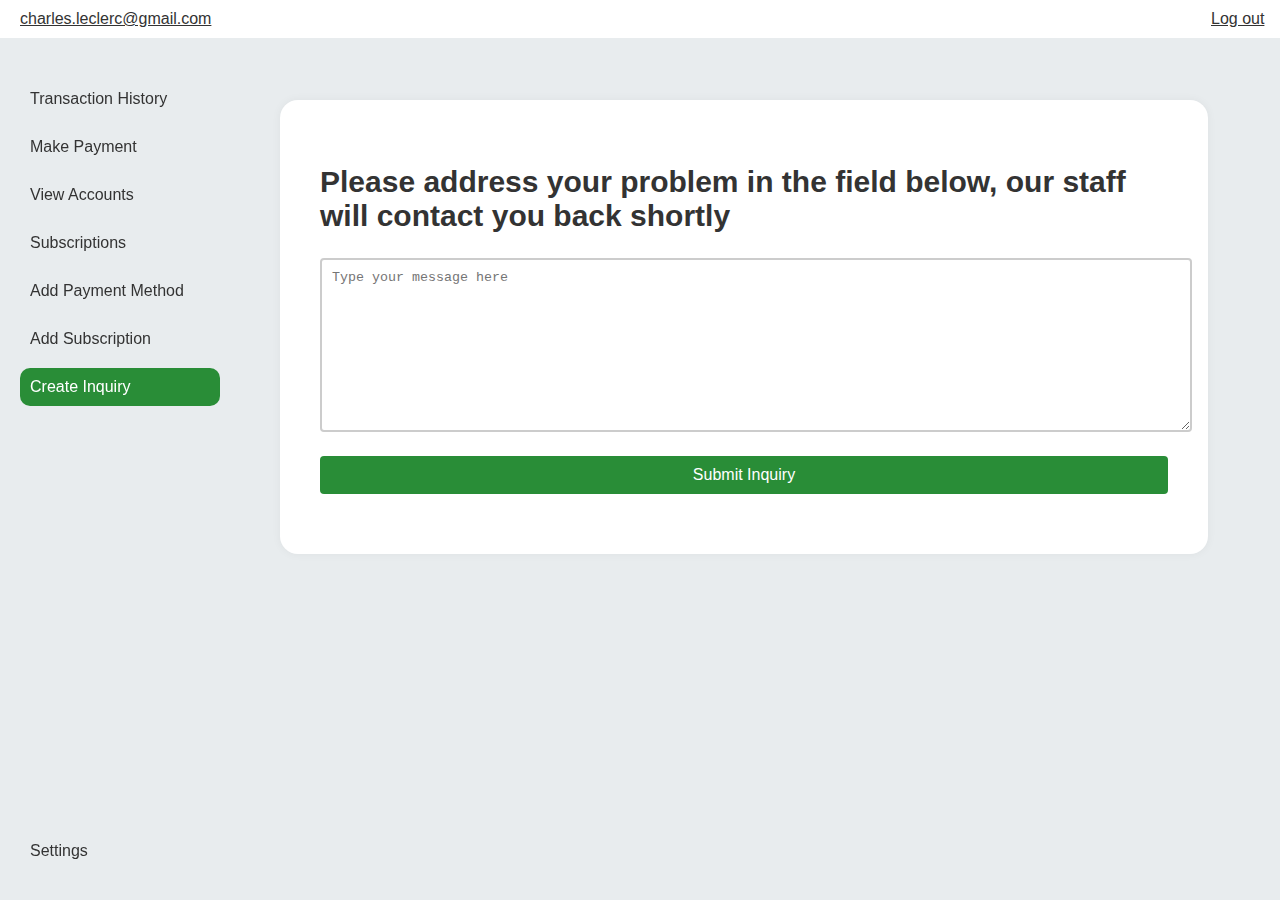
<file: templates/inquiry.html>
<!DOCTYPE html>
<html lang="en">
<style>
    body, html {
    margin: 0;
    padding: 0;
    font-family: 'Segoe UI', Arial, sans-serif;
    background-color: #E8ECEE;
    color: #333;
    display: flex;
    flex-direction: column;
    height: 100vh;
    overflow-x: hidden; /* Prevents horizontal scrolling */
    }

    .top-menu {
        background-color: #ffffff;
        display: flex;
        justify-content: space-between;
        align-items: center;
        padding: 10px 20px;
        font-size: 16px;
        width: 98%;
        position: fixed;
        top: 0;
        left: 0;
        z-index: 1000;
    }

    .sidebar {
        padding: 20px;
        width: 200px;
        display: flex;
        flex-direction: column;
        align-items: flex-start;
        background-color: transparent;
        position: fixed;
        top: 60px;
        bottom: 0;
        overflow-y: auto;
        overflow-x: hidden;
    
    }

    .nav-button, .settings {
        background: none;
        border: none;
        color: #333;
        padding: 10px;
        width: 100%;
        text-align: left;
        cursor: pointer;
        font-size: 16px;
        border-radius: 10px;
        display: flex;
        align-items: center;
        margin-bottom: 10px;


    }
    .flash-messages div {
        padding: 10px;
        background-color: #d6f8de;
        color: #0a6910;
        border-color: #82cf94;
        margin-left: 60px;
        margin-bottom: 20px;
        border-radius: 5px;
        width: 1050px;
        text-align: center;
    }
    .logout {
        margin-right: 10px;
        text-decoration: underline;
        cursor: pointer;
    }

    .user {
        text-decoration: underline;
        cursor: pointer;
        
    }

    #add-payment, .nav-button:hover, .settings:hover {
        background-color: #298D37;
        color: white;
    }

    .settings {
        margin-top: auto;
        font-size: 16px;
    }
    .form-section h2 {
        font-size: 30px; /* Change the font size to your desired value */
        
    }


    .main-content {
        flex-grow: 1;
        padding: 20px 20px 20px 220px; /* Adjust left padding to account for sidebar */
        margin-top: 60px; /* Below the top menu */
        display: flex;
        flex-direction: column;
        width: calc(100% - 220px); /* Adjusted width */
    }

    header {
        display: flex;
        justify-content: space-between;
        align-items: center;
        margin-bottom: 20px;
    }

    .content {
        display: flex;
        flex-direction: column;
        align-items: flex-start;
    }

    .card-image {
        width: 100%;
        max-width: 300px;
        height: auto;
        margin-bottom: 20px;
        margin-left: 60px; /* Ensure it starts at the leftmost part of the content area */
    }

    .form-section {
        background-color: #fff;
        padding: 40px;
        border-radius: 18px;
        box-shadow: 0 0 10px rgba(0, 0, 0, 0.05);
        width: 80%;
        margin-left: 60px; /* Match the margin with the card image */
        margin-bottom: 20px;
    }

    .form-group {
        margin-bottom: 20px;
        width: 100%;
        text-align: left;
    }

    .form-group.half-width {
        display: inline-block;
        width: 48%;
        margin-right: 4%;
    }

    .form-group.half-width:last-child {
        margin-right: 0;
    }

    .form-group label {
        display: block;
        margin-bottom: 5px;
        color: #666;
        text-align: left;
    }

    .form-group input {
        width: 100%;
        padding: 10px;
        border: 2px solid #ccc;
        border-radius: 4px;
    }

    .submit-btn {
        width: 100%;  /* Change to full width */
        padding: 10px;
        background-color: #298D37;
        color: white;
        border: none;
        border-radius: 4px;
        cursor: pointer;
        font-size: 16px;
        display: block; /* Ensures it behaves as a block-level element */
        margin-top: 20px; /* Extra space from the last input */
    }

    form-section {
        background-color: #fff;
        padding: 40px;
        border-radius: 18px;
        box-shadow: 0 0 10px rgba(0, 0, 0, 0.05);
        width: calc(100% - 280px); /* Adjusted width to account for sidebar */
        margin-left: 260px; /* Adjusted left margin to accommodate the sidebar */
        margin-top: 60px; /* Add margin to account for the top menu */
        margin-bottom: 20px;
        
    }

    .form-group textarea {
        width: 100%;
        padding: 10px;
        border: 2px solid #ccc;
        border-radius: 4px;
        resize: vertical; /* Allow vertical resizing */
        min-height: 150px; /* Set minimum height */
        

    }
    #inquiry {
        background-color: #298D37; /* Green background */
        color: white; /* White text */
    }

    #inquiry:hover {
        background-color: #3CA64E;
    }

    

</style>
<head>
    <meta charset="UTF-8">
    <meta name="viewport" content="width=device-width, initial-scale=1.0">
    <title>Payment System</title>
    
</head>
<body>
    <div class="top-menu">
        <div class="user">charles.leclerc@gmail.com</div>
        <div class="logout" onclick="window.location.href='/login'">Log out</div>
    </div>
    <div class="sidebar">
        <button class="nav-button" id="transaction-history" onclick="window.location.href='/transaction_history'">Transaction History</button>
        <button class="nav-button" id="make-payment" onclick="window.location.href='/make_payment'">Make Payment</button>
        <button class="nav-button" id = "view" onclick="window.location.href='/view_accounts'">View Accounts</button>
        <button class="nav-button" id="subscriptions" onclick="window.location.href='/subscriptions'">Subscriptions</button>
        <button class="nav-button" onclick="window.location.href='/add_payment'">Add Payment Method</button>
        <button class="nav-button" id="add-subscription" onclick="window.location.href='/add_subscription'">Add Subscription</button>
        <button class="nav-button" id="inquiry" onclick="window.location.href='/inquiry'">Create Inquiry</button>
        <div class="settings">
            <span class="material-icons">Settings</span>
        </div>
    </div>
    <div class="main-content">
        <header>
            <!-- Optional header content can go here -->
        </header>
        <div class="content">
            <div class="form-section">
                <h2>Please address your problem in the field below, our staff will contact you back shortly</h2>
                <form id="inquiryForm" action="/submit_inquiry" method="post">
                    <div class="form-group">
                        <textarea id="message" name="message" placeholder="Type your message here" required></textarea>
                    </div>
                    <div class="form-group">
                        <button type="submit" class="submit-btn">Submit Inquiry</button>
                    </div>
                </form>
            </div>
        </div>
    </div>
</body>
</html>
</file>
